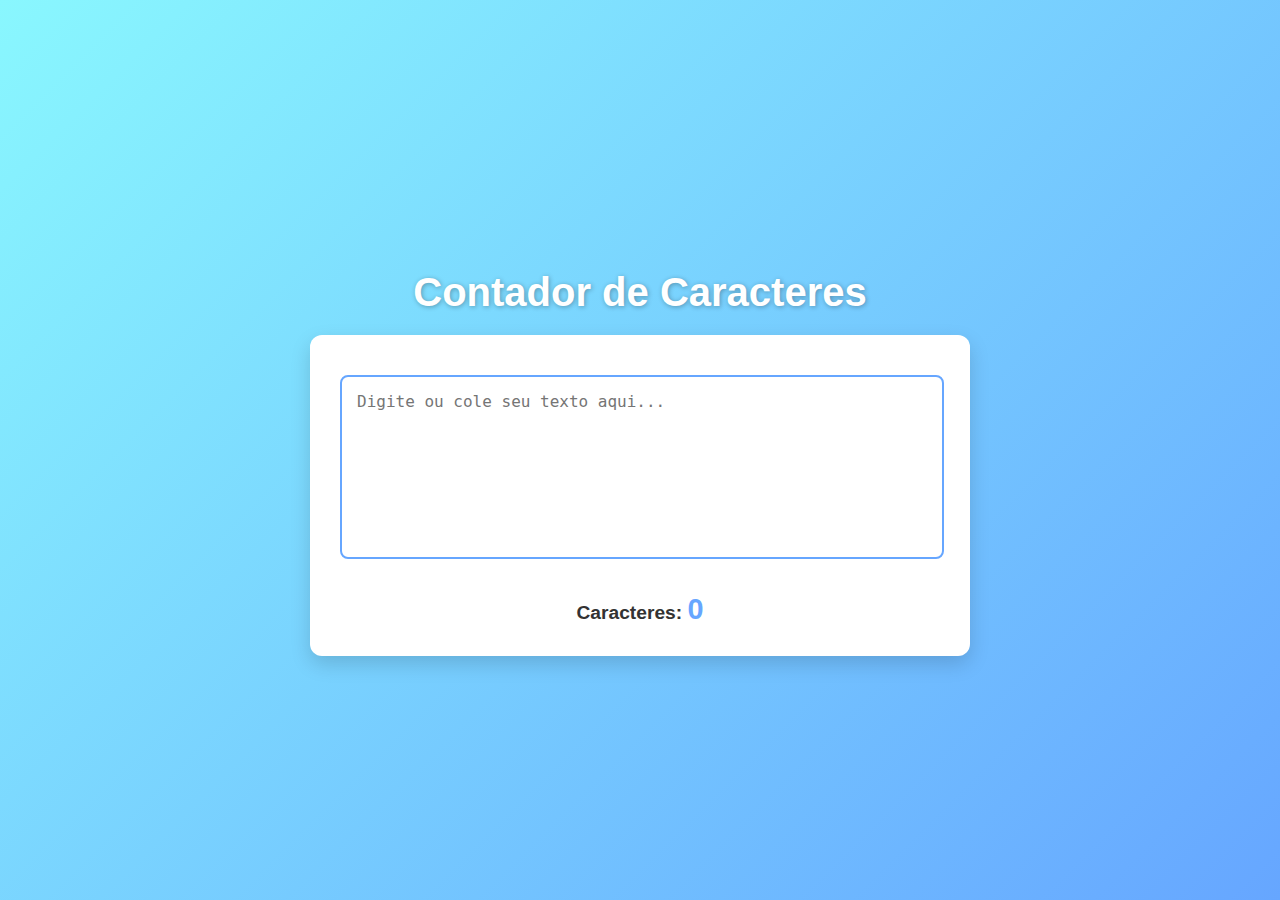
<file: Contador de caracteres/caracteres.html>
<!DOCTYPE html>
<html lang="pt-BR">
<head>
  <meta charset="UTF-8">
  <meta name="viewport" content="width=device-width, initial-scale=1.0">
  <title>Contador de Caracteres</title>
  <link rel="stylesheet" href="caracter.css">
</head>
<body>

  <h1>Contador de Caracteres</h1>
  
  <div class="container">
    <textarea id="textArea" oninput="countCharacters()" placeholder="Digite ou cole seu texto aqui..."></textarea>
    <div class="counter">
      Caracteres: <span id="charCount">0</span>
    </div>
  </div>

  <script>
    function countCharacters() {
      const text = document.getElementById("textArea").value;
      const count = text.length;
      const charCount = document.getElementById("charCount");
      charCount.textContent = count;
      
      if (count < 50) {
        charCount.style.color = "#66a6ff";
      } else if (count < 100) {
        charCount.style.color = "#ff9966";
      } else {
        charCount.style.color = "#ff6666";
      }
    }
  </script>

</body>
</html>
</file>
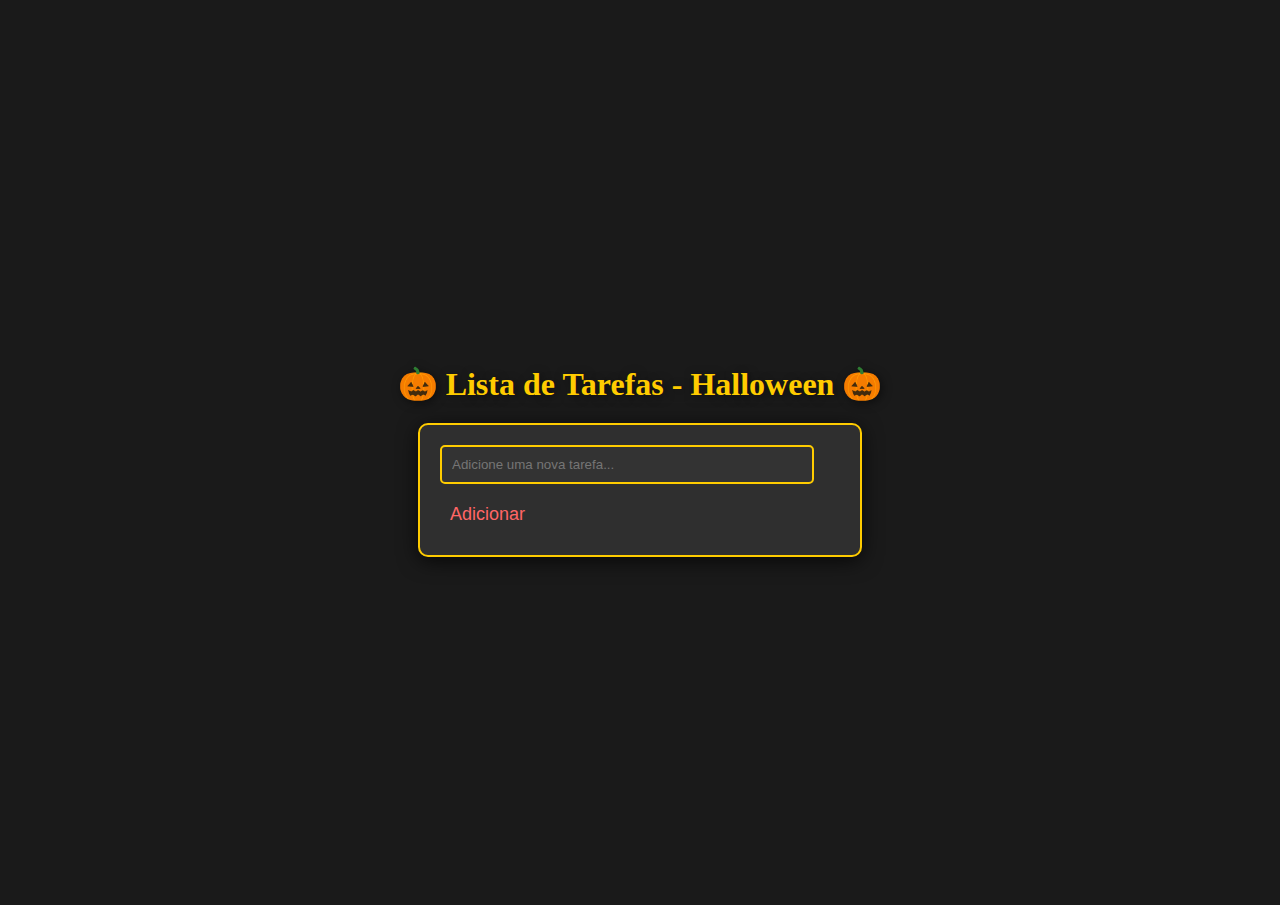
<file: Lista de tarefas/lista.html>
<!DOCTYPE html>
<html lang="pt-BR">
<head>
  <meta charset="UTF-8">
  <meta name="viewport" content="width=device-width, initial-scale=1.0">
  <title>Lista de Tarefas - Halloween</title>
  <link rel="stylesheet" href="listadetarefa.css">
</head>
<body>

  <h1>🎃 Lista de Tarefas - Halloween 🎃</h1>
  
  <div class="container">
    <input type="text" id="taskInput" placeholder="Adicione uma nova tarefa...">
    <button id="addTaskButton">Adicionar</button>
    <ul id="taskList"></ul>
  </div>

  <div class="bat-container">
    <div class="bat"></div>
    <div class="bat"></div>
    <div class="bat"></div>
    <div class="bat"></div>
    <div class="bat"></div>
  </div>

  <div class="pumpkin-container">
    <div class="pumpkin"></div>
    <div class="pumpkin"></div>
  </div>

  <div class="ghost-container">
    <div class="ghost"></div>
    <div class="ghost"></div>
  </div>

  <script src="tarefas.js"></script>
</body>
</html>
</file>
<file: Contador de caracteres/caracter.css>
body {
    font-family: 'Arial', sans-serif;
    display: flex;
    flex-direction: column;
    align-items: center;
    justify-content: center;
    height: 100vh;
    margin: 0;
    background: linear-gradient(135deg, #89f7fe, #66a6ff);
  }
  
  h1 {
    color: #fff;
    font-size: 2.5em;
    margin-bottom: 20px;
    text-shadow: 1px 1px 5px rgba(0, 0, 0, 0.3);
  }
  
  .container {
    background-color: #fff;
    border-radius: 12px;
    padding: 30px;
    box-shadow: 0 8px 20px rgba(0, 0, 0, 0.15);
    max-width: 600px;
    width: 90%;
    text-align: center;
  }
  
  textarea {
    width: calc(100% - 30px); 
    height: 150px;
    padding: 15px;
    font-size: 16px;
    border: 2px solid #66a6ff;
    border-radius: 8px;
    resize: none;
    outline: none;
    transition: border-color 0.3s ease, box-shadow 0.3s ease;
    margin: 10px 0; 
  }
  
  textarea:focus {
    border-color: #89f7fe;
    box-shadow: 0 0 10px rgba(102, 166, 255, 0.3);
  }
  
  .counter {
    margin-top: 20px;
    font-size: 1.2em;
    color: #333;
    font-weight: bold;
  }
  
  .counter span {
    font-size: 1.5em;
    color: #66a6ff;
    font-weight: bold;
    transition: color 0.3s ease;
  }
</file>
<file: Lista de tarefas/listadetarefa.css>
body {
  font-family: 'Georgia', serif;
  display: flex;
  flex-direction: column;
  align-items: center;
  justify-content: center;
  height: 100vh;
  margin: 0;
  background-color: #1a1a1a;
  background-image: url('https://www.transparenttextures.com/patterns/black-paper.png');
  overflow: hidden; 
  position: relative; /* Para posicionar os elementos absolutos no fundo */
}

h1 {
  color: #ffcc00; 
  text-shadow: 2px 2px 10px rgba(0, 0, 0, 0.5);
  margin-bottom: 20px;
}

.container {
  background-color: rgba(50, 50, 50, 0.9);
  border-radius: 10px;
  padding: 20px;
  box-shadow: 0 4px 20px rgba(0, 0, 0, 0.7);
  max-width: 400px;
  width: 90%;
  border: 2px solid #ffcc00;
  position: relative; /* Para garantir que os elementos dentro sejam posicionados corretamente */
  z-index: 2; /* Coloca a lista acima dos elementos de fundo */
}

input[type="text"] {
  width: calc(100% - 50px);
  padding: 10px;
  border: 2px solid #ffcc00;
  border-radius: 5px;
  outline: none;
  margin-bottom: 10px;
  transition: border-color 0.3s ease;
  color: white;
  background-color: #333; 
}

input[type="text"]:focus {
  border-color: #ffa500; 
}

button {
  padding: 10px;
  border: none;
  background-color: #ffcc00; 
  color: black;
  border-radius: 5px;
  cursor: pointer;
  transition: background-color 0.3s ease;
}

button:hover {
  background-color: #ffa500; 
}

ul {
  list-style-type: none;
  padding: 0;
  margin: 0;
}

li {
  display: flex;
  justify-content: space-between;
  align-items: center;
  padding: 10px;
  border-bottom: 1px solid #444; 
  color: white; 
  opacity: 0; 
  animation: fadeIn 0.5s forwards; 
}

li.completed {
  text-decoration: line-through;
  color: #aaaaaa; 
}

button {
  background: none;
  border: none;
  color: #ff6666; 
  cursor: pointer;
  font-size: 18px;
}

.animate-add {
  animation: slideIn 0.5s forwards; 
}

.animate-remove {
  animation: fadeOut 0.5s forwards; 
}

.animate-complete {
  animation: completeAnimation 0.3s forwards; 
}

@keyframes slideIn {
  from {
    transform: translateY(-20px);
    opacity: 0;
  }
  to {
    transform: translateY(0);
    opacity: 1;
  }
}

@keyframes fadeOut {
  to {
    opacity: 0;
    height: 0;
    padding: 0;
    margin: 0;
  }
}

@keyframes fadeIn {
  to {
    opacity: 1;
    height: auto;
    padding: 10px;
    margin: 10px 0;
  }
}

@keyframes completeAnimation {
  from {
    background-color: #d9ffd9;
  }
  to {
    background-color: #fff;
  }
}

/* Estilos para os morcegos */
.bat-container {
  position: absolute;
  top: 0;
  left: 0;
  width: 100%;
  height: 100%;
  pointer-events: none; 
}

.bat {
  position: absolute;
  background-image: url('https://upload.wikimedia.org/wikipedia/commons/thumb/6/6f/Bat_silhouette.svg/2048px-Bat_silhouette.svg.png');
  background-size: contain;
  background-repeat: no-repeat;
  width: 50px;
  height: 30px;
  animation: fly 15s linear infinite; /* Animação mais longa */
}

.bat:nth-child(1) {
  top: 10%;
  left: -10%;
  animation-delay: 0s;
}

.bat:nth-child(2) {
  top: 20%;
  left: -20%;
  animation-delay: 2s;
}

.bat:nth-child(3) {
  top: 30%;
  left: -15%;
  animation-delay: 1s;
}

.bat:nth-child(4) {
  top: 15%;
  left: -25%;
  animation-delay: 3s;
}

.bat:nth-child(5) {
  top: 25%;
  left: -5%;
  animation-delay: 1.5s;
}

@keyframes fly {
  0% {
    transform: translateX(0);
  }
  100% {
    transform: translateX(100vw);
  }
}

/* Estilos para as abóboras */
.pumpkin-container {
  position: absolute;
  bottom: 10%;
  left: 50%;
  transform: translateX(-50%);
  pointer-events: none; 
}

.pumpkin {
  position: absolute;
  background-image: url('https://upload.wikimedia.org/wikipedia/commons/thumb/0/0c/Jack-o-Lantern.svg/2048px-Jack-o-Lantern.svg.png');
  background-size: contain;
  background-repeat: no-repeat;
  width: 50px;
  height: 50px;
  animation: bounce 10s linear infinite; /* Animação mais longa */
}

.pumpkin:nth-child(1) {
  left: 10%;
  animation-delay: 0s;
}

.pumpkin:nth-child(2) {
  left: 60%;
  animation-delay: 2s;
}

@keyframes bounce {
  0%, 100% {
    transform: translateY(0);
  }
  50% {
    transform: translateY(-20px);
  }
}

/* Estilos para os fantasmas */
.ghost-container {
  position: absolute;
  bottom: 5%;
  left: 50%;
  transform: translateX(-50%);
  pointer-events: none; 
}

.ghost {
  position: absolute;
  background-image: url('https://upload.wikimedia.org/wikipedia/commons/thumb/1/1e/Ghost_Transparent.png/2048px-Ghost_Transparent.png');
  background-size: contain;
  background-repeat: no-repeat;
  width: 50px;
  height: 50px;
  animation: ghostFloat 8s linear infinite; /* Animação mais longa */
}

.ghost:nth-child(1) {
  left: 30%;
  animation-delay: 0s;
}

.ghost:nth-child(2) {
  left: 70%;
  animation-delay: 2s;
}

@keyframes ghostFloat {
  0%, 100% {
    transform: translateY(0);
  }
  50% {
    transform: translateY(-15px);
  }
}
</file>
